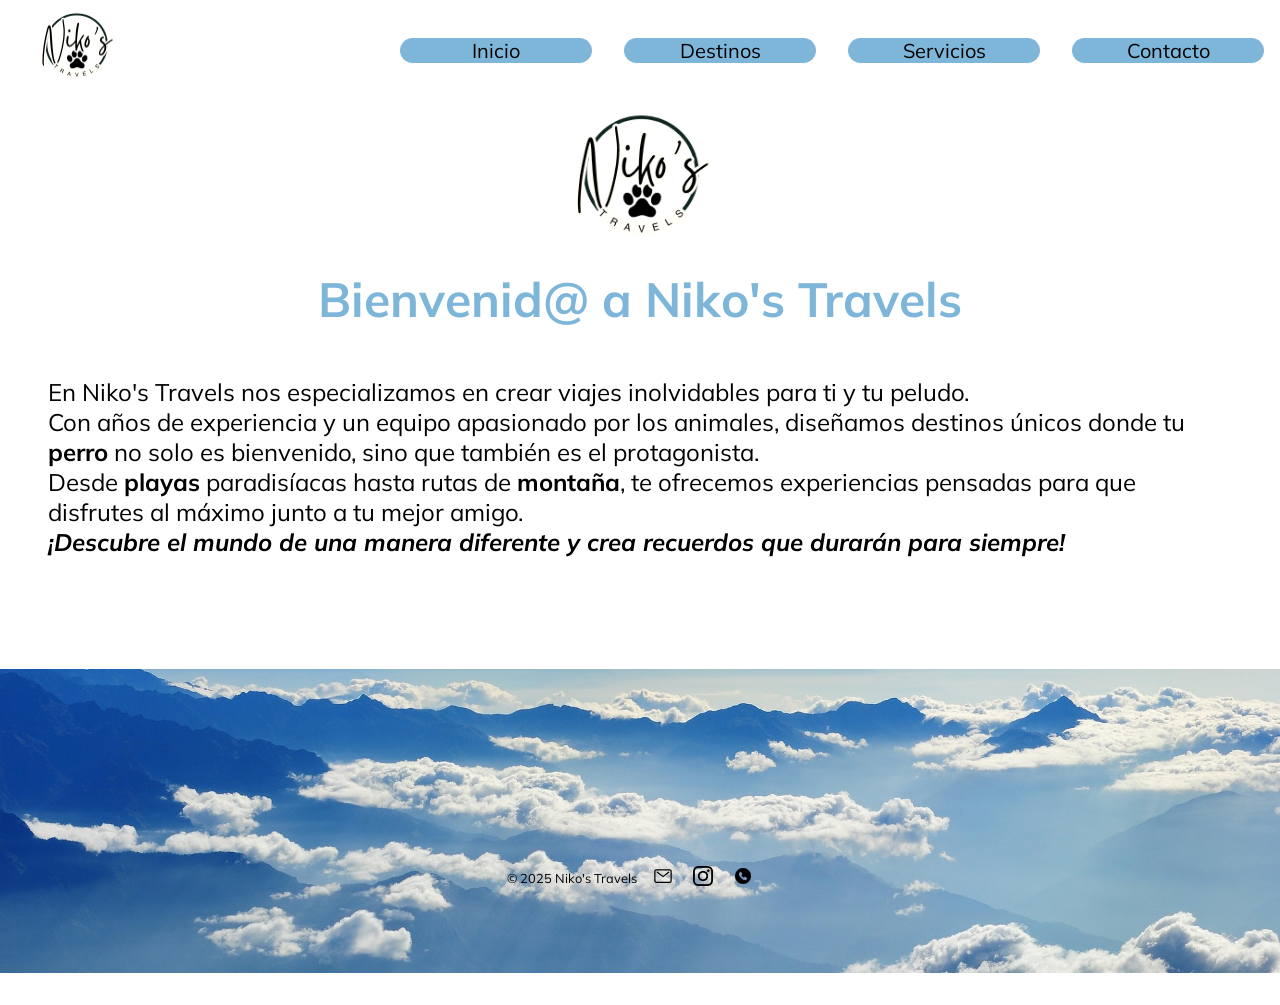
<file: index.html>
<!DOCTYPE html>
<html lang="en">

<head>
    <meta charset="UTF-8">
    <meta name="viewport" content="width=device-width, initial-scale=1.0">
    <link rel="shortcut icon" href="img/logo2.png">
    <link rel="stylesheet" href="css/style.css">
    <link rel="stylesheet" href="css/commonstyle.css">
    <title>Niko's travels</title>
</head>

<body>
    <section>
        <nav class="navbar">
            <p> <a href="index.html"><img src="img/logo.png" alt="" class="logo"></a></p>
            <ul class="nav">
                <li>
                    <a href="index.html">Inicio</a>
                </li>
                <li>
                    <a href="destinos.html">Destinos</a>
                </li>
                <li>
                    <a href="servicios.html">Servicios</a>
                </li>
                <li>
                    <a href="contacto.html">Contacto</a>
                </li>
            </ul>
        </nav>
        <section id="inicio">
            <div class="logo_inicio"><a href="contacto.html"><img src="img/logo.png" alt=""></a>
            </div>
            <div class="titulo">
                <h1>Bienvenid@ a Niko's Travels</h1>
                <p>En Niko's Travels nos especializamos en crear viajes inolvidables para ti y tu peludo. <br>Con años de
                    experiencia y un equipo apasionado por los animales, diseñamos destinos únicos donde tu <span class="negrita">perro</span> no solo es
                    bienvenido, sino que también es el protagonista. <br> Desde <span class="negrita">playas</span> paradisíacas hasta rutas de 
                    <span class="negrita">montaña</span>, te ofrecemos experiencias pensadas para que disfrutes al máximo junto a tu mejor amigo. <br> 
                    <span class="negrita cursiva">¡Descubre el mundo de una manera diferente y crea recuerdos que durarán para siempre!</span></p>
            </div>
        </section>
        <div class="perfil">
            <img src="img/perfil.jpg" alt="">
        </div>
        <footer class="RRSS">
            <p>© 2025 Niko's Travels</p>
            <a href="mailto:cristinaalvarez712@gmail.com" target="_blank"><img src="img/mail-outline.svg" alt=""></a>
            <a href="#" target="_blank"><img src="img/instagram.png" alt=""></a>
            <a href="tel:902992992" target="_blank"><img src="img/telefono.png" alt=""></a>
        </footer>
    </section>
</body>

</html>
</file>
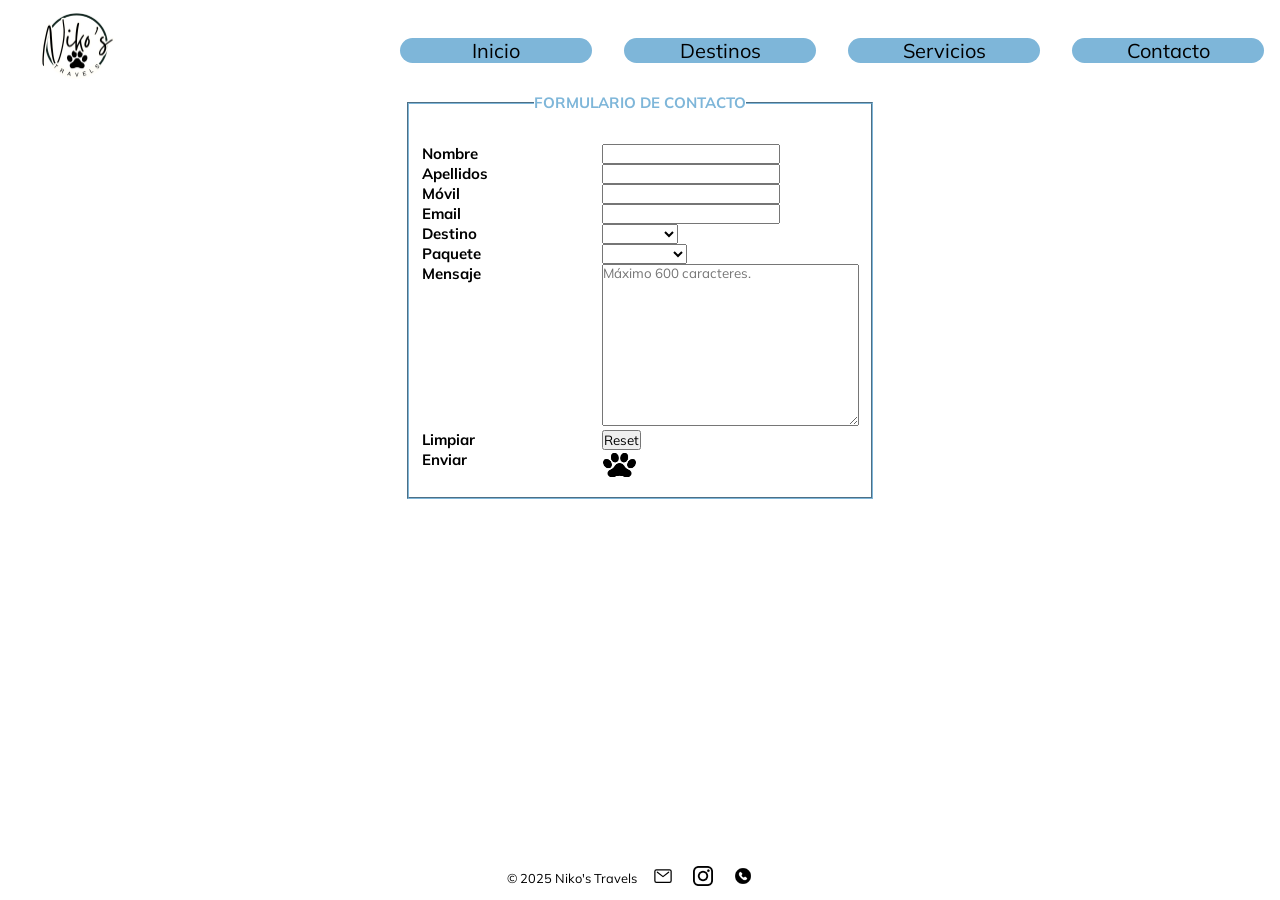
<file: contacto.html>
<!DOCTYPE html>
<html lang="en">

<head>
    <meta charset="UTF-8">
    <meta name="viewport" content="width=device-width, initial-scale=1.0">
    <link rel="shortcut icon" href="img/logo2.png">
    <link rel="stylesheet" href="css/contacto_style.css">
    <link rel="stylesheet" href="css/commonstyle.css">
    <title>Niko's trips</title>
</head>

<body>
    <section>
        <nav class="navbar">
            <p> <a href="index.html"><img src="img/logo.png" alt="" class="logo"></a></p>
            <ul class="nav">
                <li>
                    <a href="index.html">Inicio</a>
                </li>
                <li>
                    <a href="destinos.html">Destinos</a>
                </li>
                <li>
                    <a href="servicios.html">Servicios</a>
                </li>
                <li>
                    <a href="contacto.html">Contacto</a>
                </li>
            </ul>
        </nav>
        <div class="form col-6 col-s-11">
            <form name="Formulario" method="post" action="mailto:cristinaalvarez712@gmail.com">
                <fieldset class="fieldset">
                    <legend class="legend">Formulario de contacto</legend>
                    <ul>
                        <br>
                        <li><label>Nombre</label><input type="text" required></li>
                        <li><label>Apellidos</label><input type="text"></li>
                        <li><label>Móvil</label><input type="tel" minlength="9"></li>
                        <li><label>Email</label><input type="email" required></li>
                        <li><label>Destino</label><select name="destino">
                                <option value="1"></option>
                                <option value="2">Italia</option>
                                <option value="3">Portugal</option>
                                <option value="4">Grecia</option>
                                <option value="5">Malta</option>
                                <option value="6">Turquía</option>
                                <option value="7">Albania</option>
                            </select></li>
                        <li><label>Paquete</label><select name="paquete2">
                                <option value="1"></option>
                                <option value="2">Paquete 1</option>
                                <option value="3">Paquete 2</option>
                                <option value="4">Paquete 3</option>
                                <option value="5">Paquete 4</option>
                            </select></li>
                        <li><label>Mensaje</label><textarea name="Comentarios" id="" cols="30" rows="10"
                                placeholder="Máximo 600 caracteres." minlength="5" maxlength="600"></textarea></li>
                        <li><label>Limpiar</label><input type="reset"></li>
                        <li><label>Enviar</label><input type="image" src="img/pata.png"></li>
                    </ul>
                </fieldset>
            </form>
        </div>
        <div class="col-5 col-s-12"></div>
        <footer class="RRSS">
            <p>© 2025 Niko's Travels</p>
            <a href="mailto:cristinaalvarez712@gmail.com" target="_blank"><img src="img/mail-outline.svg" alt=""></a>
            <a href="#" target="_blank"><img src="img/instagram.png"
                    alt=""></a>
            <a href="tel:902992992" target="_blank"><img src="img/telefono.png"
                    alt=""></a>
        </footer>
        <p></p>
        </div>
</body>

</html>
</file>
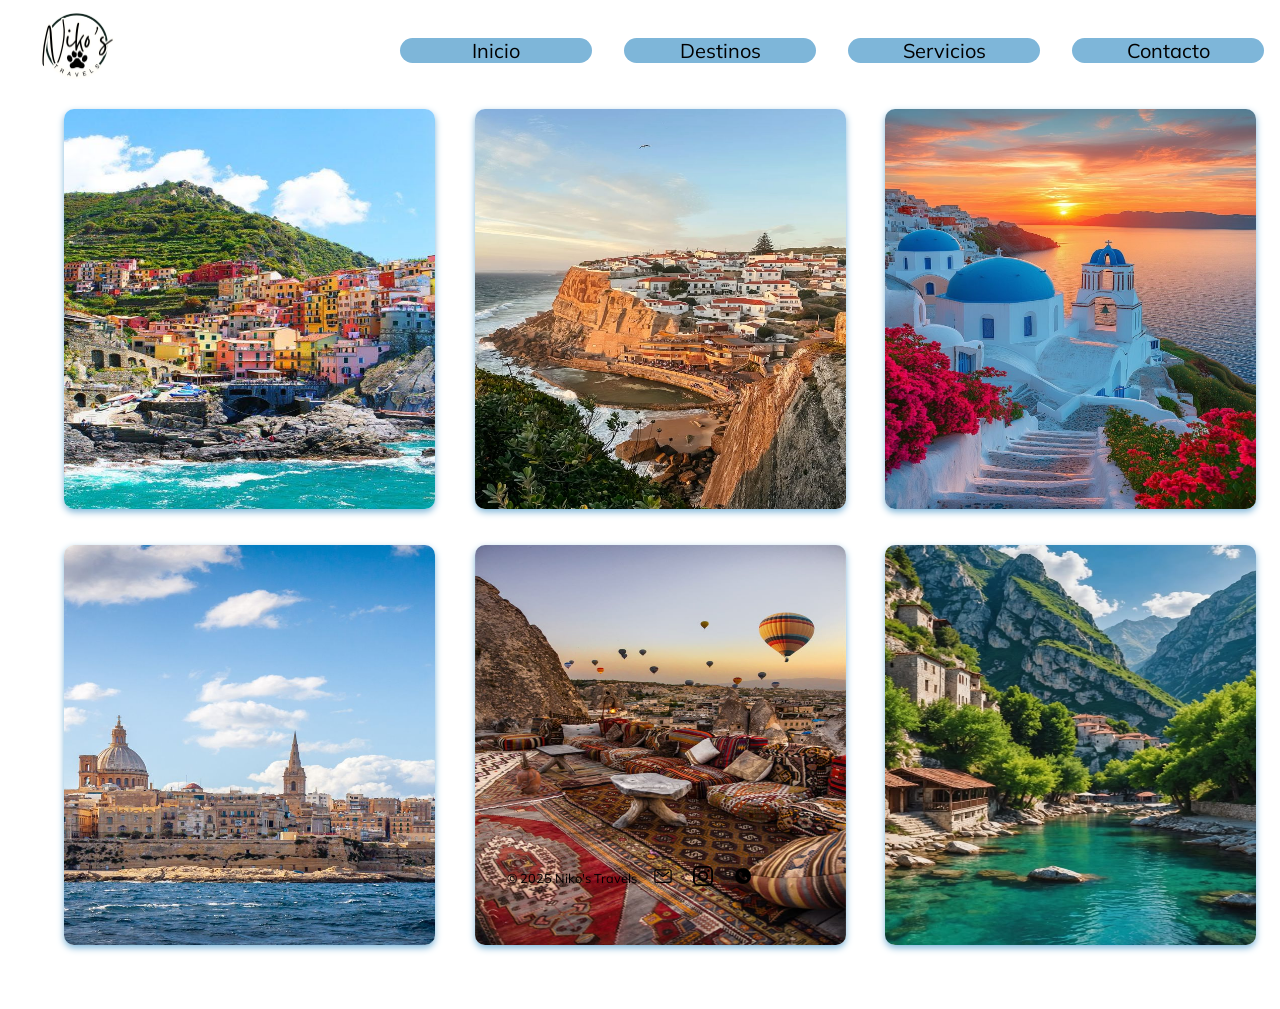
<file: destinos.html>
<!DOCTYPE html>
<html lang="en">

<head>
    <meta charset="UTF-8">
    <meta name="viewport" content="width=device-width, initial-scale=1.0">
    <link rel="shortcut icon" href="img/logo2.png">
    <link rel="stylesheet" href="css/destinos_style.css">
    <link rel="stylesheet" href="css/commonstyle.css">
    <title>Niko's trips</title>
</head>

<body>
    <section>
        <nav class="navbar">
            <p> <a href="index.html"><img src="img/logo.png" alt="" class="logo"></a></p>
            <ul class="nav">
                <li>
                    <a href="index.html">Inicio</a>
                </li>
                <li>
                    <a href="destinos.html">Destinos</a>
                </li>
                <li>
                    <a href="servicios.html">Servicios</a>
                </li>
                <li>
                    <a href="contacto.html">Contacto</a>
                </li>
            </ul>
        </nav>
        <section id="destinos">
            <div class="row">
                <div class="col-4 col-s-12 col-md-6">
                    <img src="img/italia.jpeg" alt="" class="image-preview">
                    <p class="popup-text"><span class="negrita">Italia</span> <br> Viaja a Roma, Venecia y Florencia en 6 días desde 899 €</p>
                </div>
            <div class="row">
                <div class="col-4 col-s-12 col-md-6">
                     <img src="img/portugal.jpeg" alt="" class="image-preview">
                    <p class="popup-text"><span class="negrita">Portugal</span> <br> Sumérgete en Albufeira y Faro en 4 días por solo 599 €</p>
                </div>
             <div class="row">
                <div class="col-4 col-s-12 col-md-6">
                     <img src="img/grecia.jpeg" alt="" class="image-preview">
                    <p class="popup-text"><span class="negrita">Grecia</span> <br> Viaja a Mykonos y Santorini en 6 días desde 799 €</p>
                </div>
            <div class="col-4 col-s-12 col-md-6">
                    <img src="img/malta.jpeg" alt="" class="image-preview">
                     <p class="popup-text"><span class="negrita">Malta</span> <br> Recorre Malta en 4 días por solo 699 €</p>
               </div>
            <div class="col-4 col-s-12 col-md-6">
                    <img src="img/turquia.jpeg" alt="" class="image-preview">
                    <p class="popup-text"><span class="negrita">Turquía</span> <br> Disfruta de Capadocia y Ankara en 5 días por solo 799 €</p>
                </div>
            <div class="col-4 col-s-12 col-md-6">
                    <img src="img/albania.jpeg" alt="" class="image-preview">
                    <p class="popup-text"><span class="negrita">Albania</span> <br> Recorre Albania en 4 días desde 599 €</p>
                </div>
  </section>
  <div class="perfil"> 
  </div>
  <footer class="RRSS">
    <p>© 2025 Niko's Travels</p>
    <a href="mailto:cristinaalvarez712@gmail.com" target="_blank"><img src="img/mail-outline.svg" alt=""></a>
    <a href="#" target="_blank"><img src="img/instagram.png"
            alt=""></a>
    <a href="tel:902992992" target="_blank"><img src="img/telefono.png"
            alt=""></a>
</footer>
    </section>
</body>

</html>
</file>
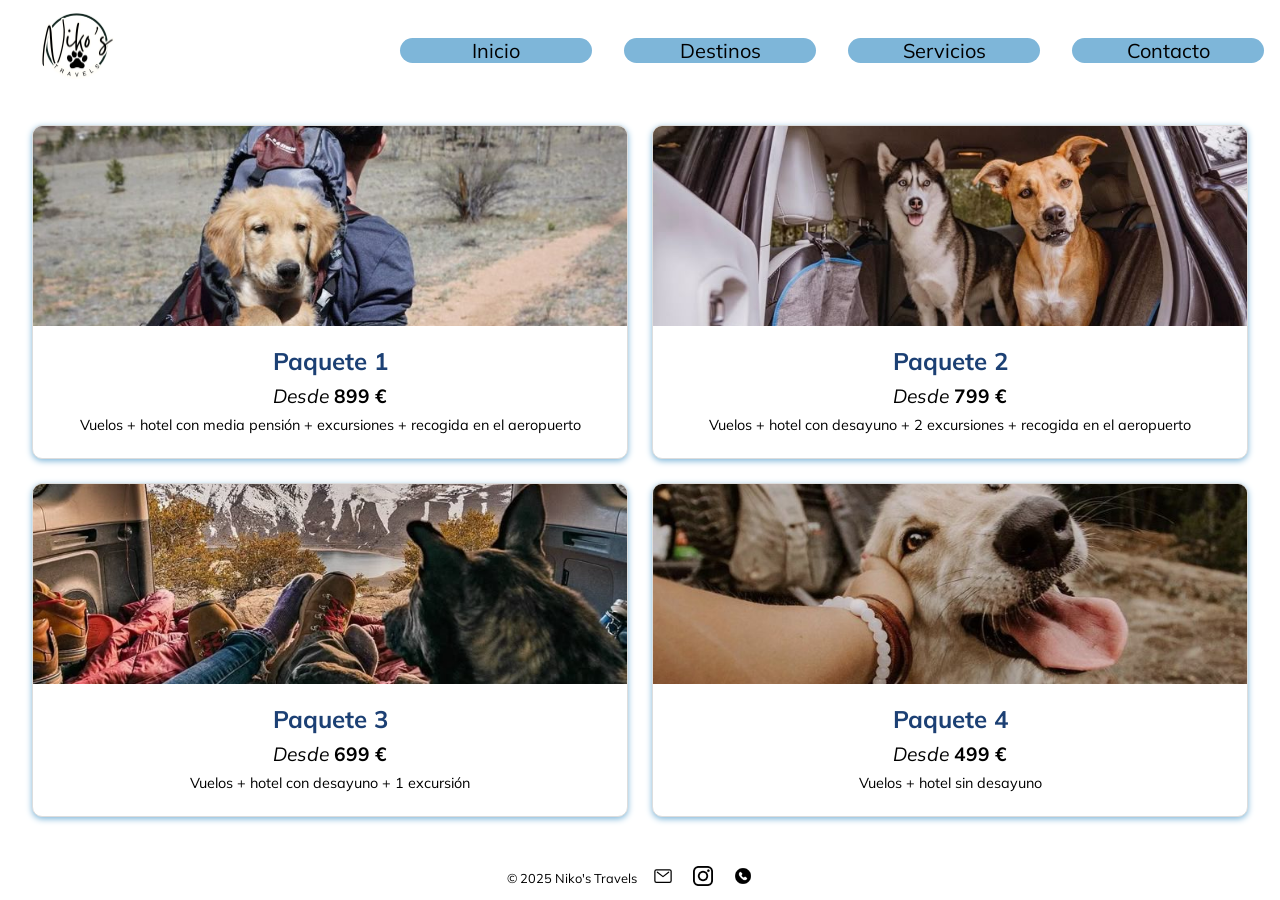
<file: servicios.html>
<!DOCTYPE html>
<html lang="en">

<head>
    <meta charset="UTF-8">
    <meta name="viewport" content="width=device-width, initial-scale=1.0">
    <link rel="shortcut icon" href="img/logo2.png">
    <link rel="stylesheet" href="css/servicios_style.css">
    <link rel="stylesheet" href="css/commonstyle.css">
    <title>Niko's trips</title>
</head>

<body>
    <section>
        <nav class="navbar">
            <p> <a href="index.html"><img src="img/logo.png" alt="" class="logo"></a></p>
            <ul class="nav">
                <li>
                    <a href="index.html">Inicio</a>
                </li>
                <li>
                    <a href="destinos.html">Destinos</a>
                </li>
                <li>
                    <a href="servicios.html">Servicios</a>
                </li>
                <li>
                    <a href="contacto.html">Contacto</a>
                </li>
            </ul>
        </nav>
    </section>
    <section id="paquetes">
        <div class="paquete">
            <div class="imagen">
                <img src="img/paquete1.jpeg" alt="Paquete 1">
            </div>
            <div class="info">
                <h2>Paquete 1</h2>
                <p><span class="cursiva">Desde</span> <span class="negrita">899 €</span></p>
                <p>Vuelos + hotel con media pensión + excursiones + recogida en el aeropuerto</p>
            </div>
        </div>

        <div class="paquete">
            <div class="imagen">
                <img src="img/paquete2.jpeg" alt="Paquete 2">
            </div>
            <div class="info">
                <h2>Paquete 2</h2>
                <p><span class="cursiva">Desde</span> <span class="negrita">799 €</span></p>
                <p>Vuelos + hotel con desayuno + 2 excursiones + recogida en el aeropuerto</p>
            </div>
        </div>

        <div class="paquete">
            <div class="imagen">
                <img src="img/paquete3.jpeg" alt="Paquete 3">
            </div>
            <div class="info">
                <h2>Paquete 3</h2>
                <p><span class="cursiva">Desde</span> <span class="negrita">699 €</span>
                <p>Vuelos + hotel con desayuno + 1 excursión</p>
            </div>
        </div>

        <div class="paquete">
            <div class="imagen">
                <img src="img/paquete4.jpeg" alt="Paquete 4">
            </div>
            <div class="info">
                <h2>Paquete 4</h2>
                <p><span class="cursiva">Desde</span> <span class="negrita"> 499 €</span>
                <p>Vuelos + hotel sin desayuno</p>
            </div>
        </div>
    </section>

    <footer class="RRSS">
        <p>© 2025 Niko's Travels</p>
        <a href="mailto:cristinaalvarez712@gmail.com" target="_blank"><img src="img/mail-outline.svg" alt=""></a>
        <a href="#" target="_blank"><img src="img/instagram.png" alt=""></a>
        <a href="tel:902992992" target="_blank"><img src="img/telefono.png" alt=""></a>
    </footer>
</body>

</html>
</file>
<file: css/style.css>
#inicio {
  background-size: cover;
  
}
.logo_inicio {
  padding: 1rem;
  display: flex;
  justify-content: center;
  align-items: center;
  padding-left: 3rem;
  padding-right: 3rem;
}
.logo_inicio img {
  max-width: 100%;
  height: 8rem;
  display: block;
}
.titulo h1 {
  color: #7eb6d9;
  font-size: 3rem;
  text-align: center;
  padding-top: 1rem;
  font-weight: bold;
}
.titulo p {
  background-position: center;
  background-repeat: no-repeat;
  text-align: left;
  padding: 2rem;
  font-size: 1.5rem;
  margin: 1rem;
}
.perfil img {
  text-align: center;
  padding-top: 4rem;
  padding-bottom: 2rem;
  max-width: 100%;
  width: 100%;
  height: 400px;
  display: block;
  margin: 0;
  object-fit: cover;
}
.link {
  text-decoration: none;
}
img.cursor {
  max-width: 100%;
  height: auto;
}
img:hover {
  cursor: pointer;
}
.titulo h3 {
  background-color: rgb(245, 245, 143);
  color: #1c4074;
  text-align: center;
  padding: 1rem;
  margin: 1rem;
}
.titulo h3:hover {
  background-color: black;
  color: yellow;
}
.row::after {
  content: "";
  clear: both;
  display: table;
}
.negrita {
  font-weight: bold;
}
.cursiva {
    font-style: italic;
  }
@media (max-width: 1200px) {
  .titulo h1 {
    font-size: 2.5rem;
  }
  .titulo p {
    font-size: 1.3rem;
    padding: 1.5rem;
  }
  .perfil img {
    height: auto;
  }
}
@media (max-width: 768px) {
  .titulo h1 {
    font-size: 2rem;
  }
  .titulo p {
    font-size: 1.1rem;
    padding: 1rem;
    margin: 0.5rem;
  }
  .perfil img {
    padding-top: 1rem;
    padding-bottom: 1rem;
  }
  img.cursor {
    width: 30%;
  }
}
@media (max-width: 480px) {
  .titulo h1 {
    font-size: 1.5rem;
  }
  .titulo p {
    font-size: 1rem;
    padding: 0.5rem;
    margin: 0.25rem;
  }
  .perfil img {
    padding-top: 0.5rem;
    padding-bottom: 0.5rem;
  }
  img.cursor {
    width: 50%;
  }
}
</file>
<file: css/commonstyle.css>
@import url('https://fonts.googleapis.com/css2?family=Inter:ital,opsz,wght@0,14..32,100..900;1,14..32,100..900&family=Mulish:ital,wght@0,200..1000;1,200..1000&family=Roboto:ital,wght@0,100..900;1,100..900&display=swap');
* {
  font-family: "Mulish", sans-serif;
  margin: 0px;
  padding: 0px;
  box-sizing: border-box;
}
body {
  background: rgb(255, 255, 255);
  height: 100vh;
}
.navbar {
  width: 100%;
  position: relative;
  display: flex;
  align-items: center;
  padding-left: 2vw;
  justify-content: space-between;
}
.navbar img.logo {
  width: 100px;
  padding: 10px;
  border-radius: 70px;
}
.navbar ul {
  align-items: center;
}
.nav > li {
  float: left;
}
.nav a {
  text-decoration: none;
  font-size: 20px;
  color: black;
}
.nav li {
  list-style: none;
  display: inline-block;
  border-radius: 15px;
  background-color: #7EB6D9;
  width: 12em;
  margin-right: 1pc;
  margin-left: 1pc;
  margin-top: 0.5em;
  text-align: center;
}
.nav li:hover {
  cursor: pointer;
  background-color: rgb(216, 212, 212);
  color: yellow;
}
.imgBox img {
  border-radius: 50%;
  width: 750px;
  height: 720px;
  top: 90px;
  right: 0;
  z-index: -1;
  position: absolute;
}
.RRSS {
  display: flex;
  flex-direction: row;
  position: fixed;
  bottom: 10px;
  width: 100%;
  align-items: center;
  justify-content: center;
}
.RRSS p {
  margin: 0;
  font-size: 0.8rem;
  margin-right: 1rem;
}
.RRSS img {
  height: 20px;
  margin-right: 20px;
}
@media screen and (min-height: 768px) {
  .navbar img {
    padding: 10px;
  }
}
</file>
<file: css/contacto_style.css>
.form {
  font-weight: bold;
  font-size: 15px;
  align-items: center;
  display: flex;
  justify-content: center;
  box-sizing: border-box;
}
.fieldset {
  width: 100%;
  max-width: 470px;
  height: auto;
  border-color: #7eb6d9;
  padding: 0.8rem;
  margin: 0 auto;
  box-sizing: border-box;
}
.legend {
  color: #7eb6d9;
  text-transform: uppercase;
  text-align: center;
}
.form ul {
  list-style: none;
}
.form ul li label {
  width: 180px;
  float: left;
  text-align: left;
}
.form ul li [type="image"] {
  background-size: cover;
  width: 35px;
  height: 30px;
}
@media screen and (max-width: 769px) {
  .form {
    font-size: 14px;
    padding: 0.8rem;
  }
  fieldset {
    max-width: 90%;
    padding: 0.8rem;
  }
  legend {
    font-size: 1rem;
  }
  .form ul li label {
    font-size: 14px;
  }
}
@media screen and (max-width: 576px) {
  .form {
    font-size: 12px;
    padding: 0.5rem;
  }
  fieldset {
    max-width: 100%;
    padding: 0.5rem;
  }
  legend {
    font-size: 0.9rem;
  }
  .form ul li label {
    font-size: 12px;
  }
  .form ul li [type="image"] {
    width: 30px;
    height: 25px;
  }
}
</file>
<file: css/destinos_style.css>
#destinos {
  padding-left: 3em;
}
.image-preview {
  width: 98%;
  max-width: 30rem;
  height: 25rem;
  transition: transform 0.2s;
  background-size: cover;
  border-radius: 10px;
  overflow: hidden;
  box-shadow: 0 3px 7px #7eb6d9;
  flex: 1 1 calc(50% - 2rem);
  transition: transform 0.2s;
}
.image-preview:hover {
  transform: scale(1.18);
}
.popup-text {
  opacity: 0;
  position: absolute;
  width: 20%;
  background-color: rgb(228, 228, 228);
  border: 5px;
  transition: transform 0.2s, opacity 0.2s;
}
.image-preview:hover + .popup-text {
  opacity: 1;
  transform: translateY(2rem);
}
.negrita {
    font-weight: bold;
  }
[class*="col-"] {
  width: 100%;
  padding: 1rem;
  float: left;
}
.row::after {
  content: "";
  clear: both;
  display: table;
}
.row img:hover {
  cursor: url("../img/cursor.cur"), auto;
}
/* Lo que viene a continuación es muy útil para adaptar el ancho del contenido 
  según el dispositivo donde se visualice, para un máximo de 576px, se visualizará según el % del col que le coloques al contenido. */
@media only screen and (max-width: 576px) {
  /* Para móviles: */
  .col-s-1 {
    width: 8.33%;
  }
  .col-s-2 {
    width: 16.66%;
  }
  .col-s-3 {
    width: 25%;
  }
  .col-s-4 {
    width: 33.33%;
  }
  .col-s-5 {
    width: 41.66%;
  }
  .col-s-6 {
    width: 50%;
  }
  .col-s-7 {
    width: 58.33%;
  }
  .col-s-8 {
    width: 66.66%;
  }
  .col-s-9 {
    width: 75%;
  }
  .col-s-10 {
    width: 83.33%;
  }
  .col-s-11 {
    width: 91.66%;
  }
  .col-s-12 {
    width: 100%;
  }
}
@media only screen and (min-width: 577px) {
  /* Para tablets: */
  .col-md-1 {
    width: 8.33%;
  }
  .col-md-2 {
    width: 16.66%;
  }
  .col-md-3 {
    width: 25%;
  }
  .col-md-4 {
    width: 33.33%;
  }
  .col-md-5 {
    width: 41.66%;
  }
  .col-md-6 {
    width: 50%;
  }
  .col-md-7 {
    width: 58.33%;
  }
  .col-md-8 {
    width: 66.66%;
  }
  .col-md-9 {
    width: 75%;
  }
  .col-md-10 {
    width: 83.33%;
  }
  .col-md-11 {
    width: 91.66%;
  }
  .col-md-12 {
    width: 100%;
  }
}
@media only screen and (min-width: 993px) {
  /* Para escritorio: */
  .col-1 {
    width: 8.33%;
  }
  .col-2 {
    width: 16.66%;
  }
  .col-3 {
    width: 25%;
  }
  .col-4 {
    width: 33.33%;
  }
  .col-5 {
    width: 41.66%;
  }
  .col-6 {
    width: 50%;
  }
  .col-7 {
    width: 58.33%;
  }
  .col-8 {
    width: 66.66%;
  }
  .col-9 {
    width: 75%;
  }
  .col-10 {
    width: 83.33%;
  }
  .col-11 {
    width: 91.66%;
  }
  .col-12 {
    width: 100%;
  }
}
</file>
<file: css/servicios_style.css>
#paquetes {
  display: flex;
  flex-wrap: wrap;
  gap: 1.5rem;
  padding: 2rem;
  max-width: 90rem;
  align-items: center;
}
.paquete {
  display: flex;
  flex-direction: column;
  background-color: white;
  border: 1px solid #ddd;
  border-radius: 10px;
  overflow: hidden;
  box-shadow: 0 2px 6px #7eb6d9;
  flex: 1 1 calc(50% - 2rem);
  transition: transform 0.2s;
}
.paquete .imagen img {
  width: 100%;
  height: 200px;
  object-fit: cover;
}
#paquetes .paquete:nth-child(2) img {
  object-fit: cover;
  object-position: 50% 40%;
}
#paquetes .paquete:nth-child(3) img {
  object-fit: cover;
  object-position: 50% 60%;
}
.paquete:hover {
  transform: scale(1.08);
}
.paquete img:hover {
  cursor: url("../img/cursor.cur"), auto;
}
.paquete .info {
  padding: 1rem;
  text-align: center;
}
.paquete h2 {
  margin: 0 0 0.5rem 0;
  font-size: 1.5rem;
  color: #1c4074;
}
.paquete p {
  margin: 0.5rem 0;
  font-size: 0.9rem;
}
.paquete p:first-of-type {
  font-size: 1.2rem;
}
.negrita {
  font-weight: bold;
}
.cursiva {
  font-style: italic;
}
@media screen and (max-width: 768px) {
  .paquete {
    flex: 1 1 calc(50% - 1rem);
  }
  @media screen and (max-width: 576px) {
    .paquete {
      flex: 1 1 100%;
    }
    .paquete .imagen img {
      height: 150px;
    }
    .paquete h2 {
      font-size: 1.3rem;
    }
    .paquete p {
      font-size: 0.9rem;
    }
  }
}
</file>
